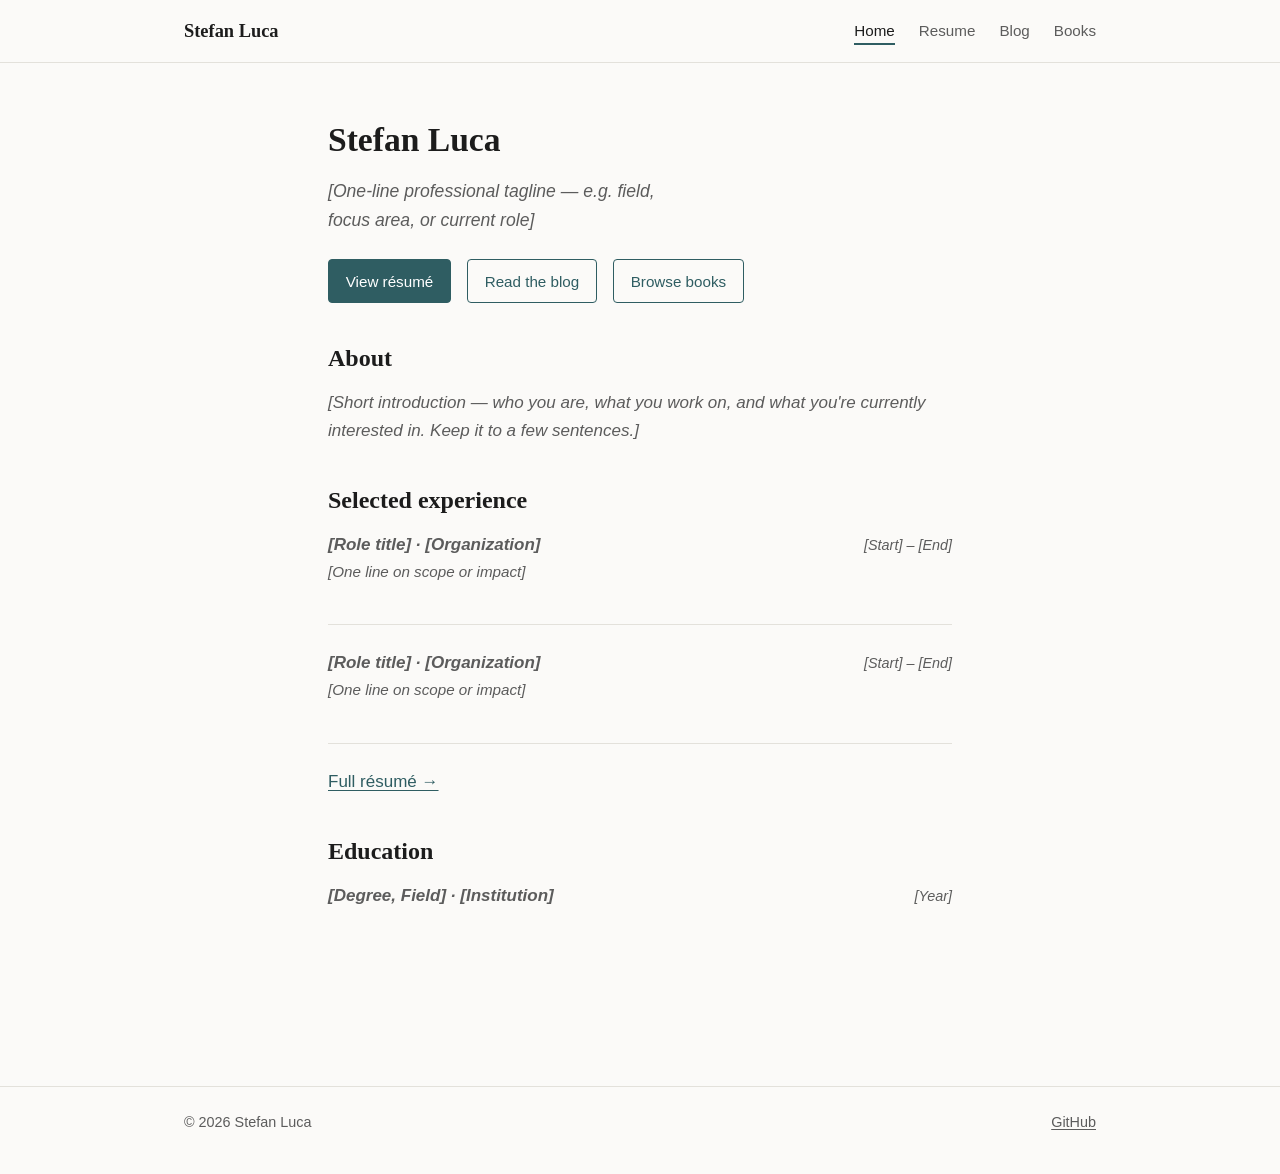
<file: index.html>
<!DOCTYPE html>
<!-- grokbot GitHub connection check: 2026-10-15 -->
<html lang="en">
<head>
  <meta charset="UTF-8">
  <meta name="viewport" content="width=device-width, initial-scale=1.0">
  <title>Stefan Luca</title>
  <meta name="description" content="Personal site of Stefan Luca — background, writing, and reading notes.">
  <link rel="canonical" href="https://stefanluca.com/">
  <meta property="og:type" content="website">
  <meta property="og:title" content="Stefan Luca">
  <meta property="og:description" content="Personal site of Stefan Luca — background, writing, and reading notes.">
  <meta property="og:url" content="https://stefanluca.com/">
  <meta name="twitter:card" content="summary">
  <link rel="icon" href="/assets/images/favicon.svg" type="image/svg+xml">
  <link rel="stylesheet" href="/assets/css/style.css">
</head>
<body>
  <a class="skip-link" href="#main">Skip to content</a>

  <header class="site-header">
    <div class="header-inner">
      <a class="site-title" href="/">Stefan Luca</a>
      <button class="nav-toggle" aria-expanded="false" aria-controls="site-nav">Menu</button>
      <nav class="site-nav" id="site-nav" aria-label="Primary">
        <ul>
          <li><a href="/" aria-current="page">Home</a></li>
          <li><a href="/resume/">Resume</a></li>
          <li><a href="/blog/">Blog</a></li>
          <li><a href="/books/">Books</a></li>
        </ul>
      </nav>
    </div>
  </header>

  <main id="main">
    <section class="hero">
      <h1>Stefan Luca</h1>
      <!-- TODO: replace with a real one-line professional summary -->
      <p class="tagline placeholder">[One-line professional tagline — e.g. field, focus area, or current role]</p>

      <div class="hero-links">
        <a class="btn btn-primary" href="/resume/">View résumé</a>
        <a class="btn" href="/blog/">Read the blog</a>
        <a class="btn" href="/books/">Browse books</a>
      </div>
    </section>

    <section>
      <h2>About</h2>
      <!-- TODO: replace with a real 2–4 sentence introduction -->
      <p class="placeholder">
        [Short introduction — who you are, what you work on, and what you're
        currently interested in. Keep it to a few sentences.]
      </p>
    </section>

    <section>
      <h2>Selected experience</h2>
      <!-- TODO: replace with real roles, pulled from resume/index.html -->
      <div class="entry">
        <div class="entry-header">
          <p class="entry-title placeholder">[Role title] · [Organization]</p>
          <span class="entry-meta placeholder">[Start] – [End]</span>
        </div>
        <p class="entry-subtitle placeholder">[One line on scope or impact]</p>
      </div>
      <div class="entry">
        <div class="entry-header">
          <p class="entry-title placeholder">[Role title] · [Organization]</p>
          <span class="entry-meta placeholder">[Start] – [End]</span>
        </div>
        <p class="entry-subtitle placeholder">[One line on scope or impact]</p>
      </div>
      <p><a href="/resume/">Full résumé →</a></p>
    </section>

    <section>
      <h2>Education</h2>
      <!-- TODO: replace with real education entries -->
      <div class="entry">
        <div class="entry-header">
          <p class="entry-title placeholder">[Degree, Field] · [Institution]</p>
          <span class="entry-meta placeholder">[Year]</span>
        </div>
      </div>
    </section>
  </main>

  <footer class="site-footer">
    <div class="footer-inner">
      <p>&copy; <span id="year">2026</span> Stefan Luca</p>
      <p><a href="https://github.com/stefan-luca" rel="noopener" target="_blank">GitHub</a></p>
    </div>
  </footer>

  <script src="/assets/js/nav.js"></script>
  <script>document.getElementById("year").textContent = new Date().getFullYear();</script>
</body>
</html>
</file>
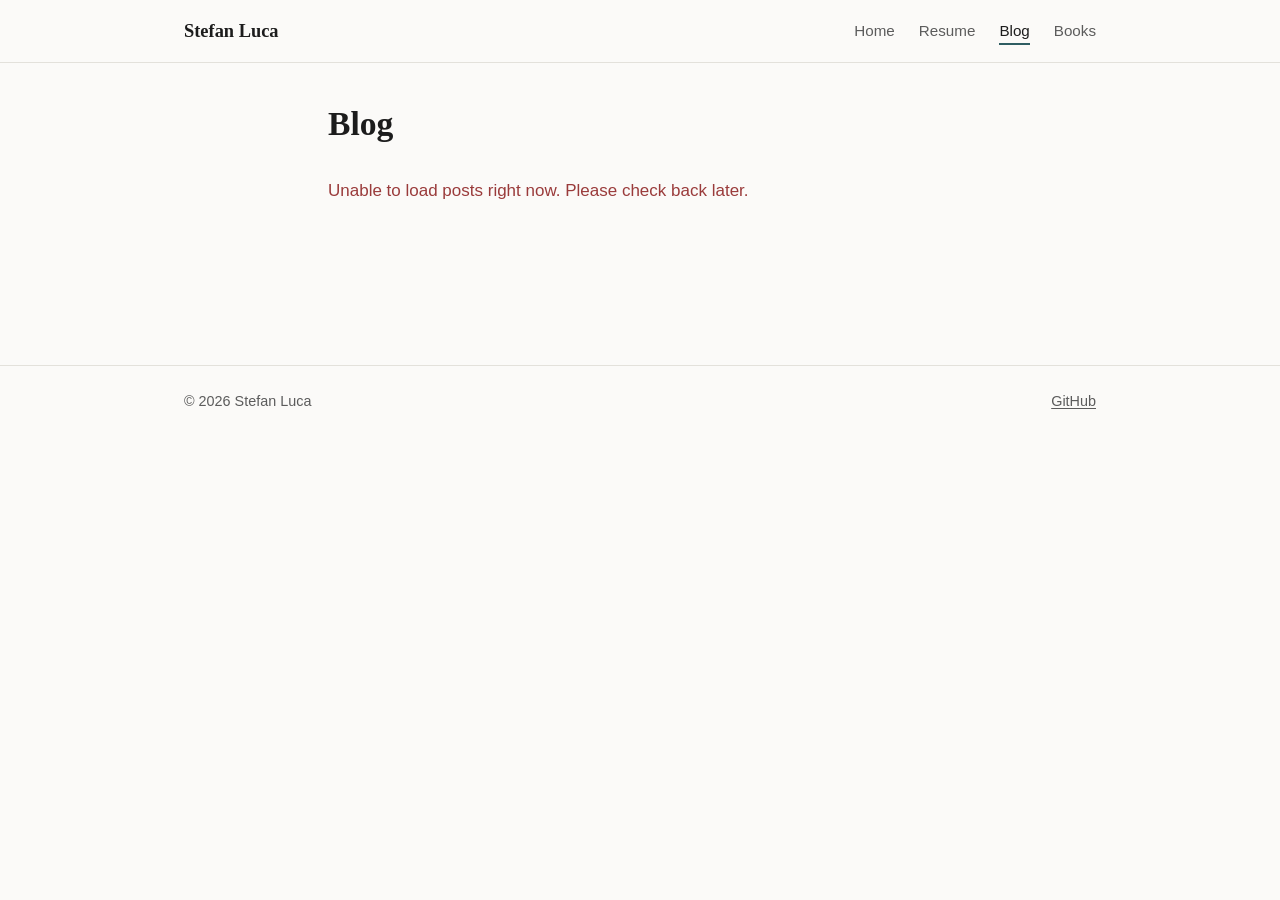
<file: blog/index.html>
<!DOCTYPE html>
<html lang="en">
<head>
  <meta charset="UTF-8">
  <meta name="viewport" content="width=device-width, initial-scale=1.0">
  <title>Blog — Stefan Luca</title>
  <meta name="description" content="Writing from Stefan Luca.">
  <link rel="canonical" href="https://stefanluca.com/blog/">
  <meta property="og:type" content="website">
  <meta property="og:title" content="Blog — Stefan Luca">
  <meta property="og:description" content="Writing from Stefan Luca.">
  <meta property="og:url" content="https://stefanluca.com/blog/">
  <link rel="icon" href="/assets/images/favicon.svg" type="image/svg+xml">
  <link rel="stylesheet" href="/assets/css/style.css">
</head>
<body>
  <a class="skip-link" href="#main">Skip to content</a>

  <header class="site-header">
    <div class="header-inner">
      <a class="site-title" href="/">Stefan Luca</a>
      <button class="nav-toggle" aria-expanded="false" aria-controls="site-nav">Menu</button>
      <nav class="site-nav" id="site-nav" aria-label="Primary">
        <ul>
          <li><a href="/">Home</a></li>
          <li><a href="/resume/">Resume</a></li>
          <li><a href="/blog/" aria-current="page">Blog</a></li>
          <li><a href="/books/">Books</a></li>
        </ul>
      </nav>
    </div>
  </header>

  <main id="main">
    <h1>Blog</h1>

    <p id="list-state" class="state-message" role="status">Loading posts…</p>
    <ul id="post-list" class="post-list" aria-label="Blog posts"></ul>
  </main>

  <footer class="site-footer">
    <div class="footer-inner">
      <p>&copy; <span id="year">2026</span> Stefan Luca</p>
      <p><a href="https://github.com/stefan-luca" rel="noopener" target="_blank">GitHub</a></p>
    </div>
  </footer>

  <script src="/assets/js/nav.js"></script>
  <script type="module" src="/assets/js/blog-list.js"></script>
  <script>document.getElementById("year").textContent = new Date().getFullYear();</script>
</body>
</html>
</file>
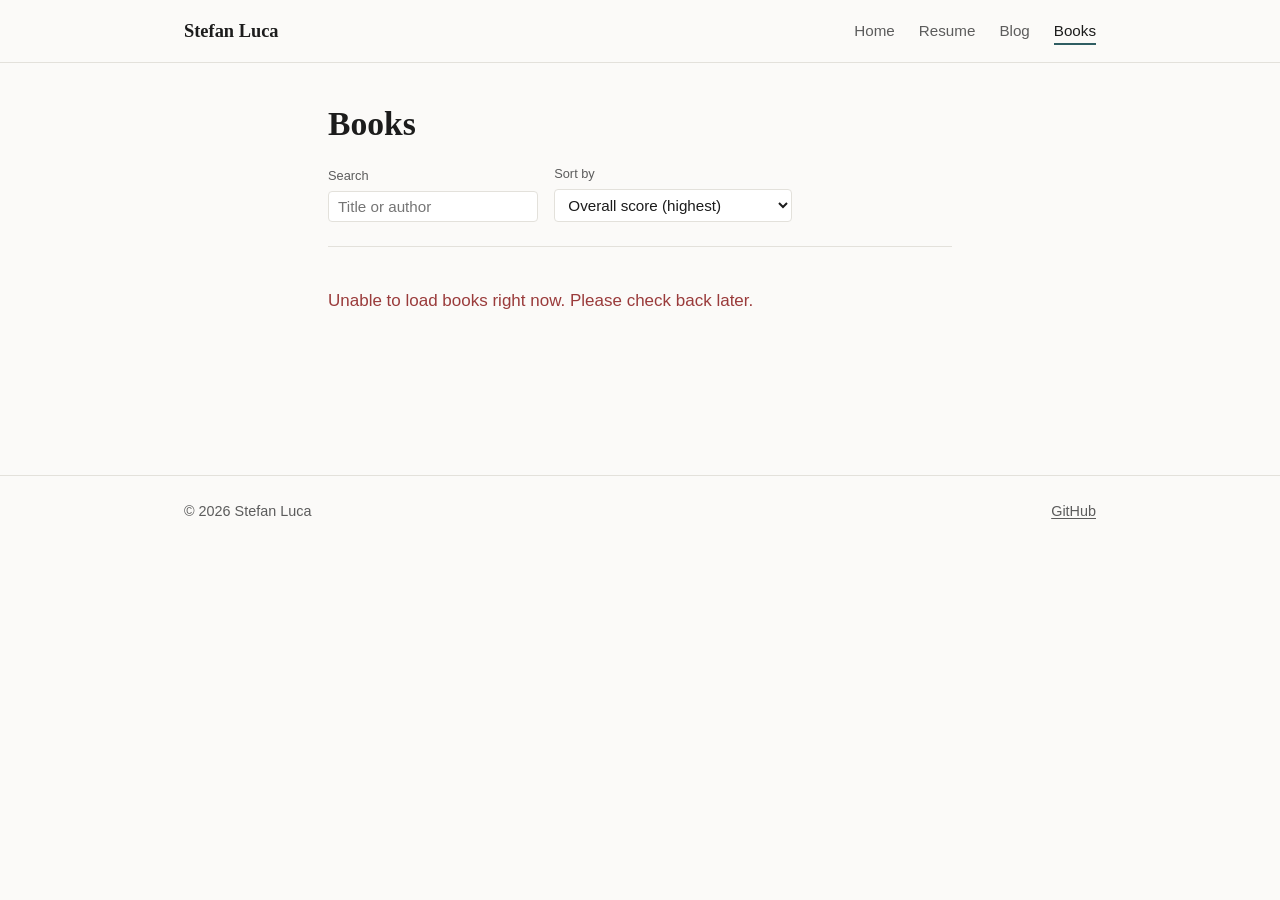
<file: books/index.html>
<!DOCTYPE html>
<html lang="en">
<head>
  <meta charset="UTF-8">
  <meta name="viewport" content="width=device-width, initial-scale=1.0">
  <title>Books — Stefan Luca</title>
  <meta name="description" content="Books read, rated across weighted dimensions like ideas, prose, and lasting impact.">
  <link rel="canonical" href="https://stefanluca.com/books/">
  <meta property="og:type" content="website">
  <meta property="og:title" content="Books — Stefan Luca">
  <meta property="og:description" content="Books read, rated across weighted dimensions like ideas, prose, and lasting impact.">
  <meta property="og:url" content="https://stefanluca.com/books/">
  <link rel="icon" href="/assets/images/favicon.svg" type="image/svg+xml">
  <link rel="stylesheet" href="/assets/css/style.css">
</head>
<body>
  <a class="skip-link" href="#main">Skip to content</a>

  <header class="site-header">
    <div class="header-inner">
      <a class="site-title" href="/">Stefan Luca</a>
      <button class="nav-toggle" aria-expanded="false" aria-controls="site-nav">Menu</button>
      <nav class="site-nav" id="site-nav" aria-label="Primary">
        <ul>
          <li><a href="/">Home</a></li>
          <li><a href="/resume/">Resume</a></li>
          <li><a href="/blog/">Blog</a></li>
          <li><a href="/books/" aria-current="page">Books</a></li>
        </ul>
      </nav>
    </div>
  </header>

  <main id="main">
    <h1>Books</h1>
    <p id="weights-note" class="weights-note"></p>

    <form class="filter-bar" role="search" onsubmit="return false;">
      <div class="filter-field">
        <label for="search-input">Search</label>
        <input type="search" id="search-input" placeholder="Title or author">
      </div>
      <div class="filter-field">
        <label for="sort-select">Sort by</label>
        <select id="sort-select">
          <option value="overall-desc">Overall score (highest)</option>
          <option value="personal-desc">Personal enjoyment (highest)</option>
          <option value="date-desc">Date (newest)</option>
          <option value="date-asc">Date (oldest)</option>
          <option value="title-asc">Title (A–Z)</option>
        </select>
      </div>
    </form>

    <p id="list-state" class="state-message" role="status">Loading books…</p>
    <p id="results-count" class="results-count"></p>
    <ul id="book-list" class="book-list" aria-label="Books"></ul>
  </main>

  <footer class="site-footer">
    <div class="footer-inner">
      <p>&copy; <span id="year">2026</span> Stefan Luca</p>
      <p><a href="https://github.com/stefan-luca" rel="noopener" target="_blank">GitHub</a></p>
    </div>
  </footer>

  <script src="/assets/js/nav.js"></script>
  <script type="module" src="/assets/js/books.js"></script>
  <script>document.getElementById("year").textContent = new Date().getFullYear();</script>
</body>
</html>
</file>
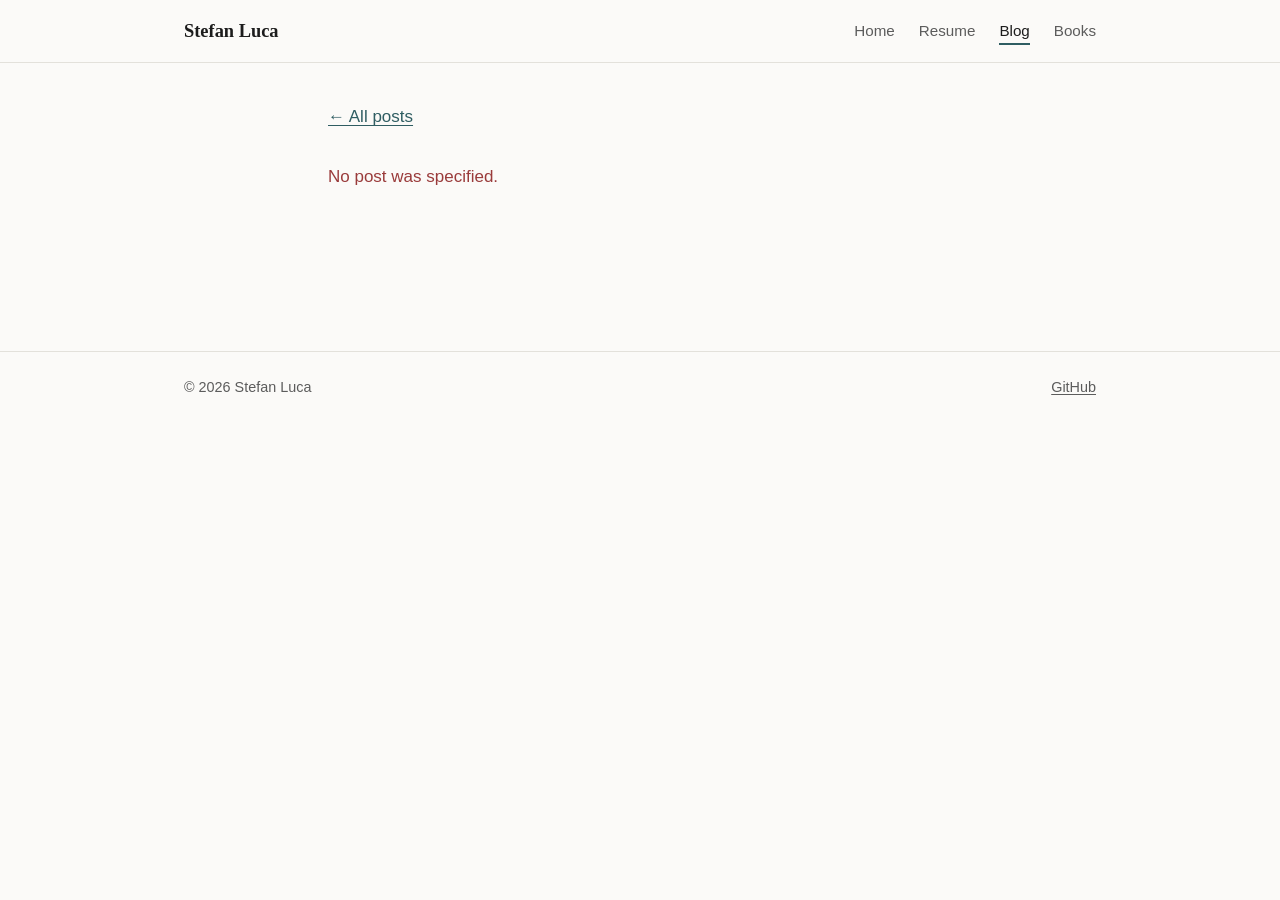
<file: blog/post.html>
<!DOCTYPE html>
<html lang="en">
<head>
  <meta charset="UTF-8">
  <meta name="viewport" content="width=device-width, initial-scale=1.0">
  <title>Post — Stefan Luca</title>
  <meta name="description" content="An article from Stefan Luca's blog.">
  <meta name="robots" content="noindex">
  <link rel="icon" href="/assets/images/favicon.svg" type="image/svg+xml">
  <link rel="stylesheet" href="/assets/css/style.css">
</head>
<body>
  <a class="skip-link" href="#main">Skip to content</a>

  <header class="site-header">
    <div class="header-inner">
      <a class="site-title" href="/">Stefan Luca</a>
      <button class="nav-toggle" aria-expanded="false" aria-controls="site-nav">Menu</button>
      <nav class="site-nav" id="site-nav" aria-label="Primary">
        <ul>
          <li><a href="/">Home</a></li>
          <li><a href="/resume/">Resume</a></li>
          <li><a href="/blog/" aria-current="page">Blog</a></li>
          <li><a href="/books/">Books</a></li>
        </ul>
      </nav>
    </div>
  </header>

  <main id="main">
    <p><a href="/blog/">&larr; All posts</a></p>

    <p id="post-state" class="state-message" role="status">Loading article…</p>

    <article>
      <header class="article-header" hidden>
        <h1 id="article-title"></h1>
        <p class="post-meta" id="article-meta"></p>
        <div class="tag-list" id="article-tags"></div>
      </header>
      <div class="article-body" id="article-body"></div>
    </article>
  </main>

  <footer class="site-footer">
    <div class="footer-inner">
      <p>&copy; <span id="year">2026</span> Stefan Luca</p>
      <p><a href="https://github.com/stefan-luca" rel="noopener" target="_blank">GitHub</a></p>
    </div>
  </footer>

  <script src="/assets/js/nav.js"></script>
  <script type="module" src="/assets/js/blog-post.js"></script>
  <script>document.getElementById("year").textContent = new Date().getFullYear();</script>
</body>
</html>
</file>
<file: assets/css/style.css>
/* stefanluca.com — shared styles
   Restrained, typography-first design. No frameworks. */

:root {
  --bg: #fbfaf8;
  --bg-elevated: #ffffff;
  --text: #1c1c1c;
  --text-muted: #5c5c5c;
  --border: #e3e1db;
  --accent: #2f5d62;
  --accent-hover: #234648;
  --link: #2f5d62;
  --code-bg: #f1efe9;
  --danger: #9a3b3b;

  --font-serif: Georgia, "Iowan Old Style", "Palatino Linotype", serif;
  --font-sans: -apple-system, BlinkMacSystemFont, "Segoe UI", Roboto, Helvetica, Arial, sans-serif;

  --content-width: 42rem;
  --content-width-wide: 60rem;
  --space-1: 0.5rem;
  --space-2: 1rem;
  --space-3: 1.5rem;
  --space-4: 2.5rem;
  --space-5: 4rem;
}

@media (prefers-color-scheme: dark) {
  :root {
    --bg: #15161a;
    --bg-elevated: #1c1d22;
    --text: #eceae4;
    --text-muted: #a7a49c;
    --border: #33343a;
    --accent: #8ac0bc;
    --accent-hover: #a7d2ce;
    --link: #8ac0bc;
    --code-bg: #1f2025;
    --danger: #d98b8b;
  }
}

* {
  box-sizing: border-box;
}

html {
  color-scheme: light dark;
}

body {
  margin: 0;
  background: var(--bg);
  color: var(--text);
  font-family: var(--font-sans);
  font-size: 17px;
  line-height: 1.65;
  -webkit-font-smoothing: antialiased;
}

h1, h2, h3, h4 {
  font-family: var(--font-serif);
  font-weight: 600;
  line-height: 1.25;
  margin: 0 0 var(--space-2);
}

h1 { font-size: 2.1rem; }
h2 { font-size: 1.5rem; margin-top: var(--space-4); }
h3 { font-size: 1.15rem; margin-top: var(--space-3); }

p { margin: 0 0 var(--space-2); }

a {
  color: var(--link);
  text-decoration-thickness: 1px;
  text-underline-offset: 0.15em;
}

a:hover { color: var(--accent-hover); }

a:focus-visible,
button:focus-visible,
input:focus-visible,
select:focus-visible {
  outline: 2px solid var(--accent);
  outline-offset: 2px;
}

ul, ol { padding-left: 1.3em; }

img { max-width: 100%; display: block; }

.visually-hidden {
  position: absolute;
  width: 1px;
  height: 1px;
  overflow: hidden;
  clip: rect(0 0 0 0);
  white-space: nowrap;
}

.skip-link {
  position: absolute;
  left: 0;
  top: -3rem;
  background: var(--accent);
  color: #fff;
  padding: 0.6em 1em;
  z-index: 100;
  transition: top 0.15s ease;
}

.skip-link:focus {
  top: 0;
}

/* Layout */

.site-header {
  border-bottom: 1px solid var(--border);
}

.header-inner {
  max-width: var(--content-width-wide);
  margin: 0 auto;
  padding: var(--space-2) var(--space-3);
  display: flex;
  align-items: center;
  justify-content: space-between;
  gap: var(--space-2);
}

.site-title {
  font-family: var(--font-serif);
  font-size: 1.15rem;
  font-weight: 700;
  color: var(--text);
  text-decoration: none;
}

.nav-toggle {
  display: none;
  background: none;
  border: 1px solid var(--border);
  border-radius: 4px;
  color: var(--text);
  font-size: 0.95rem;
  padding: 0.35em 0.7em;
  cursor: pointer;
}

.site-nav ul {
  display: flex;
  gap: var(--space-3);
  list-style: none;
  margin: 0;
  padding: 0;
}

.site-nav a {
  color: var(--text-muted);
  text-decoration: none;
  font-size: 0.95rem;
  padding: 0.25em 0;
  border-bottom: 2px solid transparent;
}

.site-nav a:hover {
  color: var(--text);
}

.site-nav a[aria-current="page"] {
  color: var(--text);
  border-bottom-color: var(--accent);
}

main {
  max-width: var(--content-width);
  margin: 0 auto;
  padding: var(--space-4) var(--space-3) var(--space-5);
}

main.wide {
  max-width: var(--content-width-wide);
}

.site-footer {
  border-top: 1px solid var(--border);
  margin-top: var(--space-5);
}

.footer-inner {
  max-width: var(--content-width-wide);
  margin: 0 auto;
  padding: var(--space-3);
  color: var(--text-muted);
  font-size: 0.9rem;
  display: flex;
  justify-content: space-between;
  gap: var(--space-2);
  flex-wrap: wrap;
}

.footer-inner a {
  color: var(--text-muted);
}

@media (max-width: 640px) {
  .nav-toggle {
    display: inline-block;
  }

  .site-nav {
    display: none;
    width: 100%;
  }

  .site-nav.is-open {
    display: block;
  }

  .header-inner {
    flex-wrap: wrap;
  }

  .site-nav ul {
    flex-direction: column;
    gap: var(--space-1);
    padding: var(--space-2) 0 var(--space-1);
  }
}

/* Hero / intro */

.hero {
  padding-top: var(--space-2);
}

.hero .tagline {
  font-size: 1.1rem;
  color: var(--text-muted);
  max-width: 38ch;
}

.hero-links {
  display: flex;
  gap: var(--space-2);
  margin-top: var(--space-3);
  flex-wrap: wrap;
}

/* Buttons */

.btn {
  display: inline-block;
  border: 1px solid var(--accent);
  color: var(--accent);
  background: transparent;
  padding: 0.55em 1.1em;
  border-radius: 4px;
  text-decoration: none;
  font-size: 0.95rem;
  cursor: pointer;
}

.btn:hover {
  background: var(--accent);
  color: var(--bg-elevated);
}

.btn-primary {
  background: var(--accent);
  color: var(--bg-elevated);
}

.btn-primary:hover {
  background: var(--accent-hover);
  border-color: var(--accent-hover);
  color: var(--bg-elevated);
}

/* Lists: experience, education */

.entry {
  margin-bottom: var(--space-3);
  padding-bottom: var(--space-3);
  border-bottom: 1px solid var(--border);
}

.entry:last-child {
  border-bottom: none;
}

.entry-header {
  display: flex;
  justify-content: space-between;
  gap: var(--space-2);
  flex-wrap: wrap;
  align-items: baseline;
}

.entry-title {
  font-weight: 600;
  margin: 0;
}

.entry-subtitle {
  color: var(--text-muted);
  font-size: 0.95rem;
}

.entry-meta {
  color: var(--text-muted);
  font-size: 0.9rem;
  white-space: nowrap;
}

.placeholder {
  color: var(--text-muted);
  font-style: italic;
}

/* State messages (loading / error / empty) */

.state-message {
  color: var(--text-muted);
  padding: var(--space-2) 0;
}

.state-message.is-error {
  color: var(--danger);
}

.state-message[hidden] {
  display: none;
}

/* Blog list */

.post-list {
  list-style: none;
  padding: 0;
  margin: 0;
}

.post-item {
  padding: var(--space-2) 0;
  border-bottom: 1px solid var(--border);
}

.post-item:first-child {
  border-top: 1px solid var(--border);
}

.post-item a.post-title {
  font-family: var(--font-serif);
  font-size: 1.2rem;
  text-decoration: none;
  color: var(--text);
}

.post-item a.post-title:hover {
  color: var(--accent);
}

.post-meta {
  color: var(--text-muted);
  font-size: 0.85rem;
  margin: 0.2em 0 0.4em;
}

.tag-list {
  display: flex;
  gap: 0.4em;
  flex-wrap: wrap;
  margin-top: 0.4em;
}

.tag {
  font-size: 0.75rem;
  color: var(--text-muted);
  border: 1px solid var(--border);
  border-radius: 999px;
  padding: 0.15em 0.7em;
}

/* Article */

.article-header {
  margin-bottom: var(--space-3);
  padding-bottom: var(--space-3);
  border-bottom: 1px solid var(--border);
}

.article-body {
  font-size: 1.05rem;
}

.article-body h2 { font-size: 1.3rem; }
.article-body h3 { font-size: 1.1rem; }

.article-body img {
  border-radius: 4px;
  margin: var(--space-2) 0;
}

.article-body pre {
  background: var(--code-bg);
  padding: var(--space-2);
  overflow-x: auto;
  border-radius: 4px;
}

.article-body code {
  background: var(--code-bg);
  padding: 0.1em 0.35em;
  border-radius: 3px;
  font-size: 0.9em;
}

.article-body pre code {
  background: none;
  padding: 0;
}

.article-body blockquote {
  margin: var(--space-2) 0;
  padding-left: var(--space-2);
  border-left: 3px solid var(--border);
  color: var(--text-muted);
}

/* Books */

.weights-note {
  color: var(--text-muted);
  font-size: 0.85rem;
  margin: -0.5em 0 var(--space-3);
}

.filter-bar {
  display: flex;
  gap: var(--space-2);
  flex-wrap: wrap;
  align-items: flex-end;
  margin-bottom: var(--space-3);
  padding-bottom: var(--space-3);
  border-bottom: 1px solid var(--border);
}

.filter-field {
  display: flex;
  flex-direction: column;
  gap: 0.3em;
}

.filter-field label {
  font-size: 0.8rem;
  color: var(--text-muted);
}

.filter-field input,
.filter-field select {
  font-family: inherit;
  font-size: 0.95rem;
  padding: 0.4em 0.6em;
  border: 1px solid var(--border);
  border-radius: 4px;
  background: var(--bg-elevated);
  color: var(--text);
}

.results-count {
  color: var(--text-muted);
  font-size: 0.85rem;
  margin-bottom: var(--space-2);
}

.book-list {
  list-style: none;
  padding: 0;
  margin: 0;
}

.book-item {
  padding: var(--space-2) 0;
  border-bottom: 1px solid var(--border);
}

.book-item:first-child {
  border-top: 1px solid var(--border);
}

.book-item-header {
  display: flex;
  justify-content: space-between;
  align-items: baseline;
  gap: var(--space-2);
}

.book-title {
  font-family: var(--font-serif);
  font-weight: 600;
  font-size: 1.1rem;
  margin: 0;
}

.book-score {
  font-family: var(--font-serif);
  font-weight: 600;
  font-size: 1.1rem;
  color: var(--accent);
  white-space: nowrap;
}

.book-meta {
  color: var(--text-muted);
  font-size: 0.9rem;
  margin: 0.2em 0 0;
}

.book-breakdown {
  margin-top: 0.6em;
}

.book-breakdown summary {
  cursor: pointer;
  font-size: 0.85rem;
  color: var(--accent);
}

.book-breakdown dl {
  display: grid;
  grid-template-columns: 1fr auto;
  gap: 0.3em 1em;
  margin: 0.6em 0 0;
  font-size: 0.9rem;
}

.book-breakdown dt {
  color: var(--text-muted);
}

.book-breakdown dd {
  margin: 0;
  text-align: right;
  font-variant-numeric: tabular-nums;
}

@media (max-width: 480px) {
  h1 { font-size: 1.7rem; }
  body { font-size: 16px; }
}
</file>
